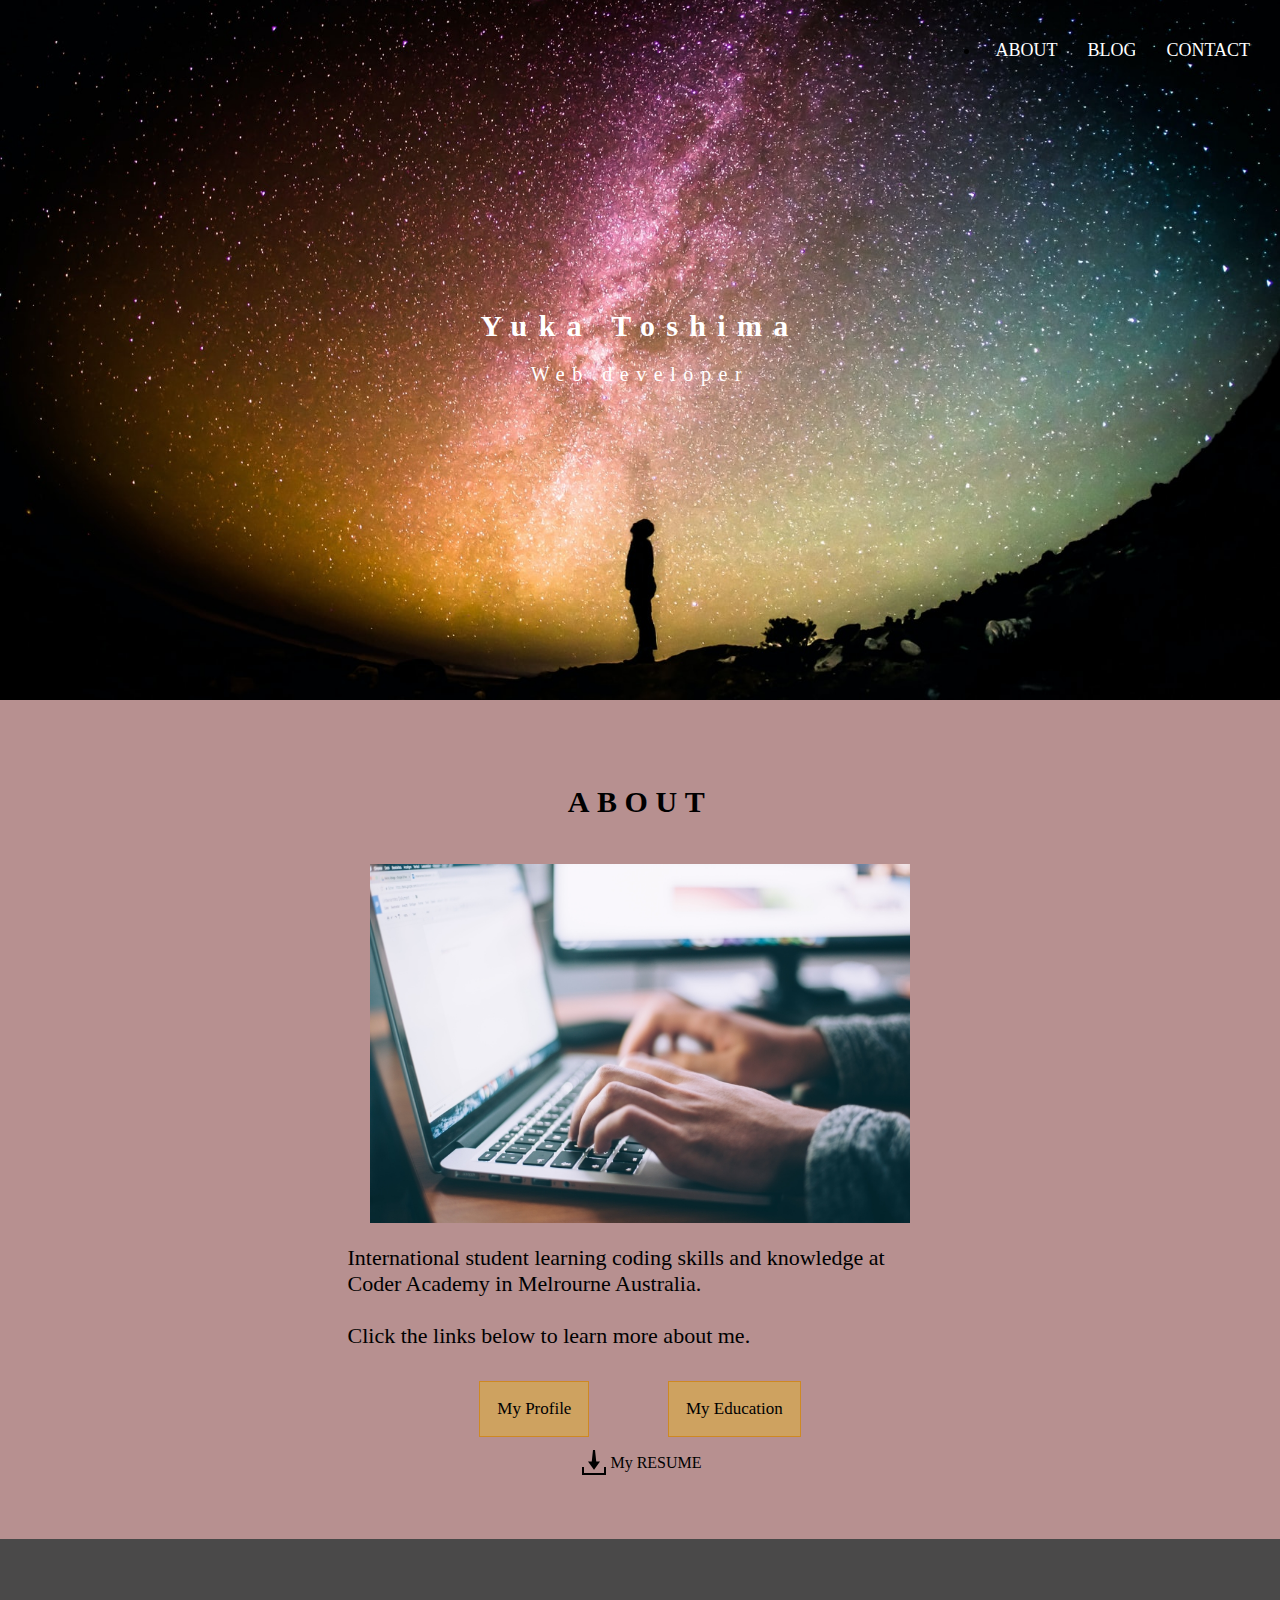
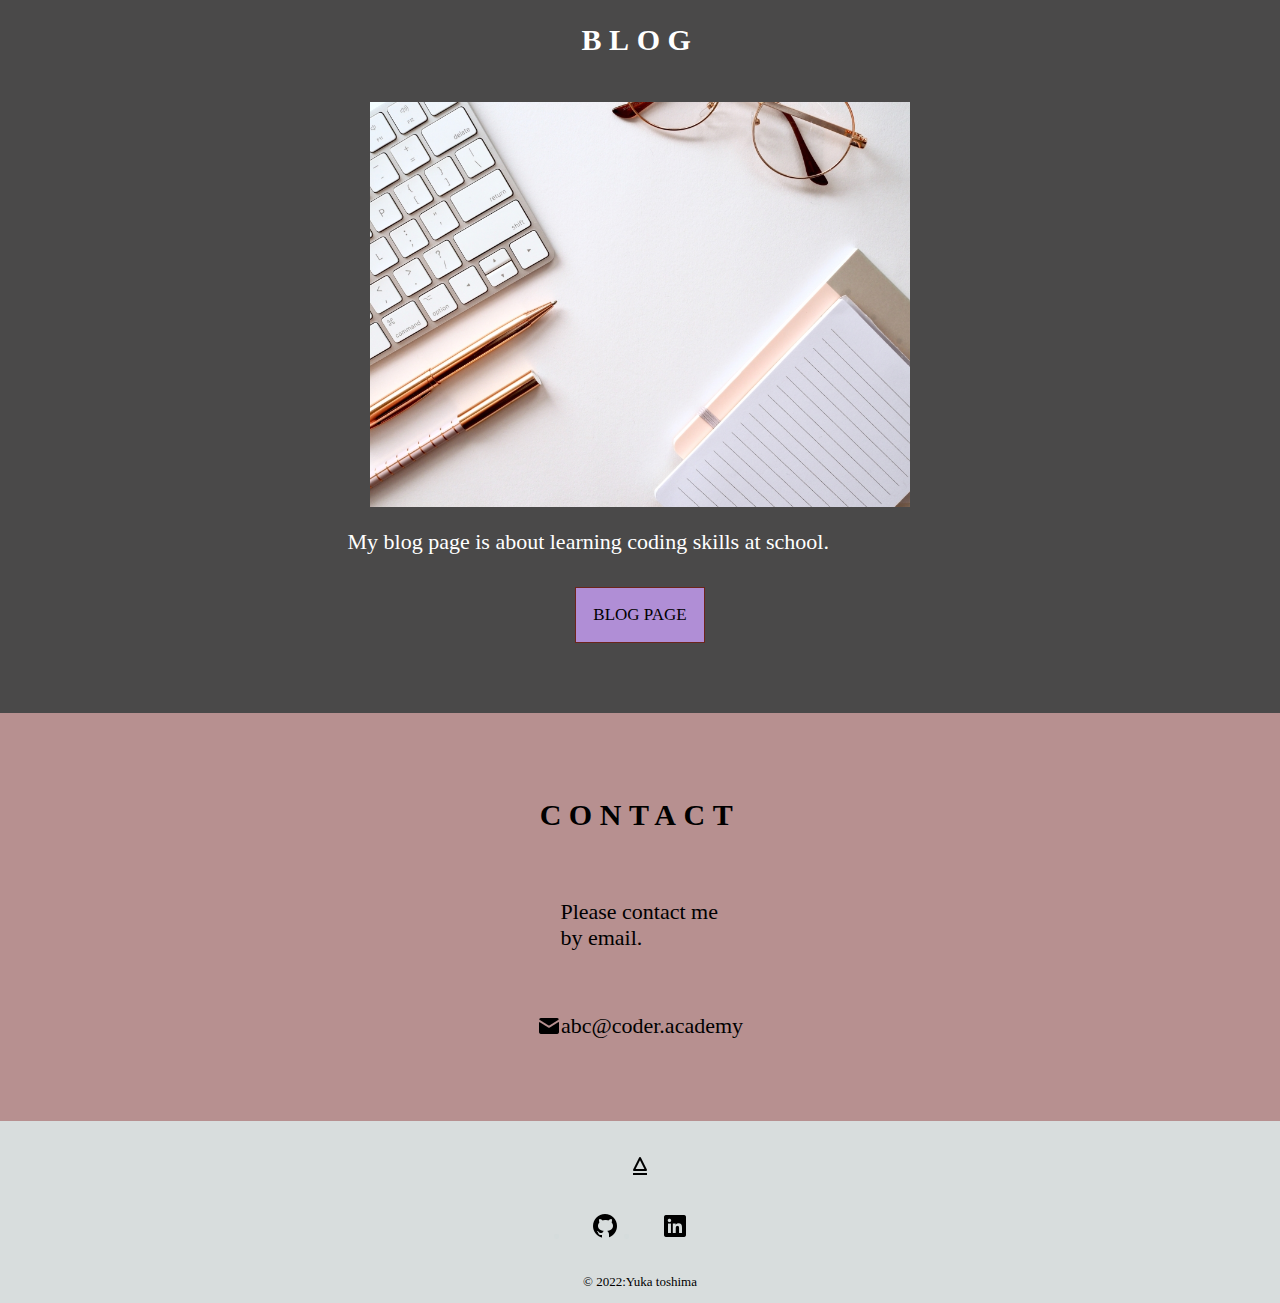
<file: src/index.html>
<!DOCTYPE html>
<html lang="en">
<!-- head -->
<head>
  <meta charset="UTF-8">
  <meta http-equiv="X-UA-Compatible" content="IE=edge">
  <meta name="viewport" content="width=device-width" initial-scale="1">
  <meta name="description" content="portfolio-Yuka_Toshima">
  <title>Portfolio - Yuka_Toshima</title>
  <link rel="stylesheet" href="./style.css">
</head>
<body>
<!-- header -->
  <header>
    <div class="container" id="pagetop">
      <!-- navigation in header -->
      <nav class="nav_header">
        <ul class="list_nav_header">
          <li><a href="#about"  tabindex="0">ABOUT</a></li>
          <li><a href="#blog" tabindex="0">BLOG</a></li>
          <li><a href="#contact" tabindex="0">CONTACT</a></li>
        </ul>
      </nav>
    </div>
  </header>
<!-- main from here -->
  <main>
    <div class="area_top_view">
      <div class="container">
        <h1 class="title">Yuka Toshima</h1>
        <p class="title_sub">Web developer</p>
      </div>
    </div>
<!-- ABOUT section -->
    <section class="area_home_about" id="about">
      <div class="container">
        <!-- title -->
        <div class="head_home">
          <h2 class="title_about">ABOUT</h2>
        </div>
        <!-- content -->
        <div class="body_home">
          <img class="img" src="./img/about_img_900.jpg" alt="img of web developer">
          <p class="description_about">International student learning coding skills and knowledge at Coder Academy in Melrourne Australia. <br><br>Click the links below to learn more about me.</p>
          <!-- links -->
          <div class="link_page">   
            <a class="link" href="./profile.html" tabindex="0">My Profile</a>
            <a class="link" href="./edu.html" tabindex="0">My Education</a>
          </div>
          <a class="resume" href="./resume.pdf" tabindex="0"><img class="download_icon" src="./img/icons-download.png" alt="icon_dowmload">My RESUME</a>
        </div>
      </div>
    </section>
<!-- BLOG section -->
    <section class="area_home_blog" id="blog">
      <div class="container">
        <!-- title -->
        <div class="head_home">
          <h2 class="title_blog">BLOG</h2>
        </div>
        <!-- content -->
        <div class="body_home">
          <img class="img" src="./img/blog_img_900.jpg" alt="img of blog">
          <p class="description_blog">My blog page is about learning coding skills at school.</p>
          <!-- link -->
          <div class="link_page">
            <a class="link2" href="./blog.html" tabindex="0"> BLOG PAGE</a>
          </div>
        </div>
      </div>
    </section>
<!-- CONTACT section -->
    <section class="area_home_contact" id="contact">
      <div class="container">
        <!-- title -->
        <div class="head_home">
          <h2 class="title_contact">CONTACT</h2>
        </div>
        <!-- content -->
        <div class="body_home">
          <p class="description_contact">Please contact me by email.</p><br>
          <div class="contact_detail">
            <img src="./img/icon-mail24.png" alt="mail icon"><p class="description_contact">abc@coder.academy</p>
          </div>
        </div>
      </div>
    </section>
    </main>
<!-- footer -->
    <footer>
      <div class="container">
        <!-- link back to top view -->
        <a class="icon_back" href="#pagetop" tabindex="0"><img src="./img/icon-arrow30.png" alt="arrow"></a>
        <!-- links to GitHub and LinkedIn -->
        <ul class="list_app">
          <li><a href="https://github.com/YPYT/yuka-toshima" tabindex="0"><img src="./img/icon-github30.png" alt="icon of github"></a></li>
          <li><a href="https://www.linkedin.com/in/yuka-toshima-285778232/" tabindex="0"><img src="./img/icon-linkedin30.png" alt="icon of linkedin"></a></li>
        </ul>
        <p class="copyright">©︎ 2022:Yuka toshima</p>
      </div>
    </footer>
</body>
</html>
</file>
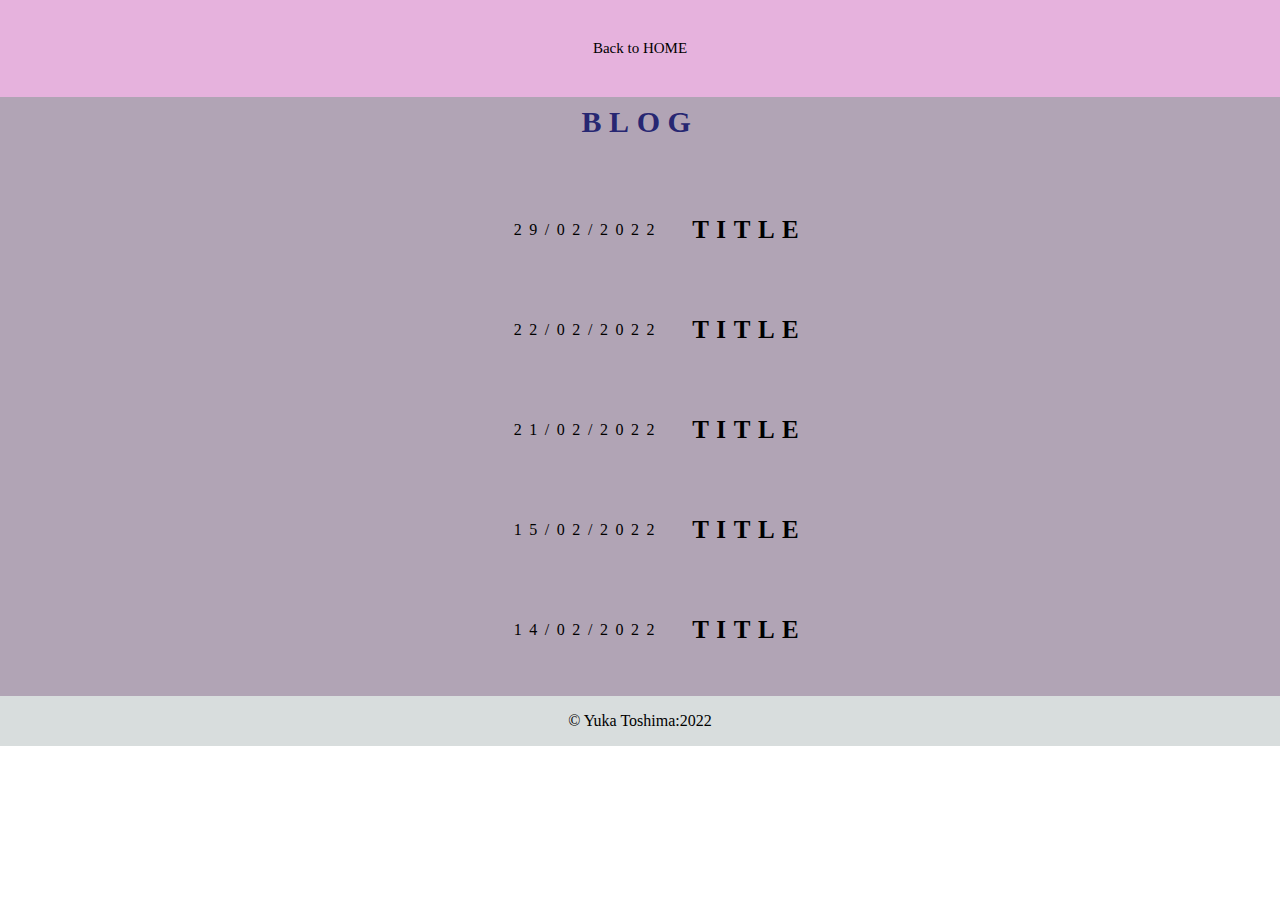
<file: src/blog.html>
<!DOCTYPE html>
<html lang="en">
<!-- head -->
<head>
  <meta charset="UTF-8">
  <meta http-equiv="X-UA-Compatible" content="IE=edge">
  <meta name="viewport" content="width=device-width" initial-scale="1">
  <meta name="description" content="portfolio-Yuka_Toshima-blog">
  <title>Portfolio - Yuka_Toshima - blog</title>
  <link rel="stylesheet" href="./style.css">
</head>
<body>
  <div class="blog_page">
    <!-- header -->
    <header class="page_header">
      <!-- navigation to website HOME page -->
      <nav class="nav_back">
        <a href="./index.html" tabindex="0">Back to HOME</a>
      </nav>
    </header>
    <!-- blog page -->
    <main class="container"> 
      <!-- title -->
      <div class="head_page">
        <h2 class="title">BLOG</h2>
      </div> 
      <!-- Blog lists -->
      <div class="blog_list">
        <ul class="blog_post">
          <li>
            <time class="blog_date">29/02/2022</time>
            <span class="blog_link"><a href="./blogpost1.html" tabindex="0">TITLE </a></span>
          </li>
          <li>
            <time class="blog_date">22/02/2022</time>
            <span class="blog_link"><a href="./blogpost2.html" tabindex="0">TITLE </a></span>
          </li>
          <li>
            <time class="blog_date">21/02/2022</time>
            <span class="blog_link"><a href="./blogpost3.html" tabindex="0">TITLE </a></span>
          </li>
          <li>
            <time class="blog_date">15/02/2022</time>
            <span class="blog_link"><a href="./blogpost4.html" tabindex="0">TITLE </a></span>
          </li>
          <li>
            <time class="blog_date">14/02/2022</time>
            <span class="blog_link"><a href="./blogpost5.html" tabindex="0">TITLE </a></span>
          </li>
        </ul>
      </div>
    </main>
  </div>
  <!-- footer -->
  <footer>
    <div class="page_footer">
      <p> &copy; Yuka Toshima:2022</p>
    </div>
  </footer>
</body>
</html>
</file>
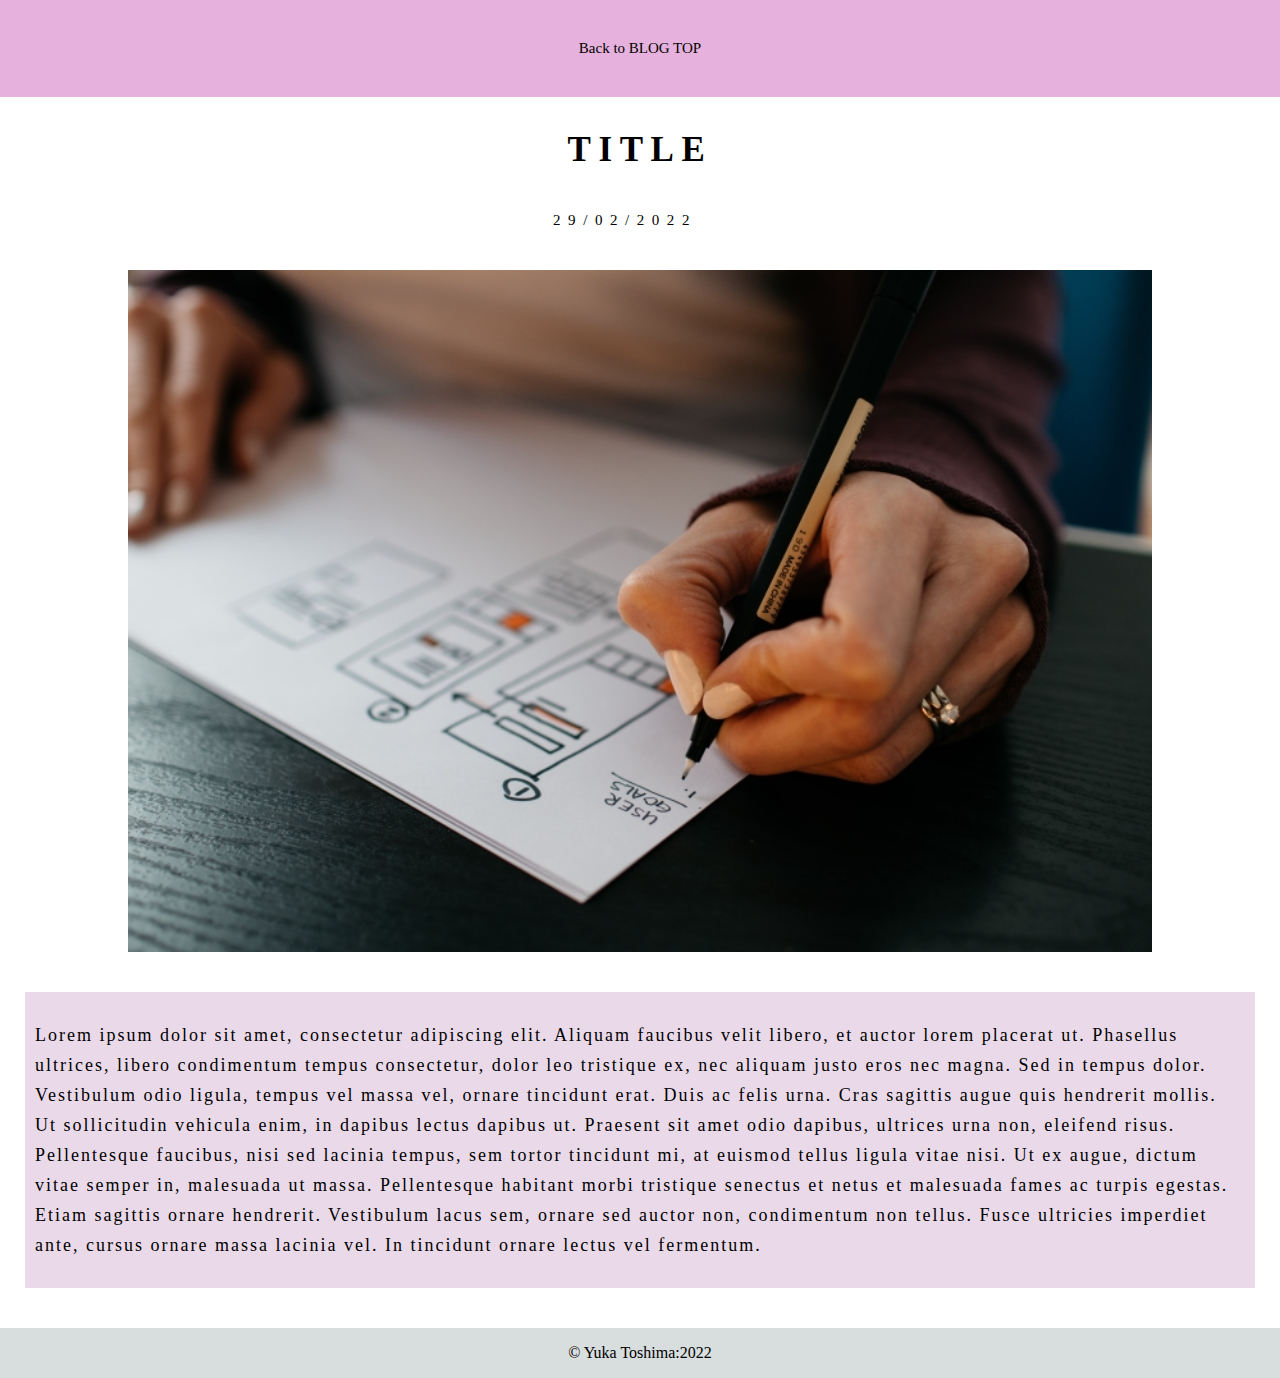
<file: src/blogpost1.html>
<!DOCTYPE html>
<html lang="en">
<!-- head -->
<head>
  <meta charset="UTF-8">
  <meta http-equiv="X-UA-Compatible" content="IE=edge">
  <meta name="viewport" content="width=device-width" initial-scale="1">
  <meta name="description" content="portfolio-Yuka_Toshima-blog-post1">
  <title>Portfolio - Yuka_Toshima - blog-post1</title>
  <link rel="stylesheet" href="./style.css">
</head>
<body>
  <!-- header -->
  <header class="page_header">
    <!-- navigation to BLOG TOP page -->
    <nav class="nav_back">
      <a href="./blog.html" tabindex="0">Back to BLOG TOP</a>
    </nav>
  </header>
  <!-- blog page -->
  <main>
    <div class="container">
      <article>
        <!-- Blog title, published date and image -->
        <div class="head_page_blog">
          <h2 class="title">TITLE </h2>
          <time class="blog_date">29/02/2022</time>        
          <img class="img-blog-post" src="./img/post1.jpg" alt="wireframe">
        </div>
        <!-- blog article --> 
        <div class="blog_article">
          <p>
            Lorem ipsum dolor sit amet, consectetur adipiscing elit. Aliquam faucibus velit libero, et auctor lorem placerat ut. Phasellus ultrices, libero condimentum tempus consectetur, dolor leo tristique ex, nec aliquam justo eros nec magna. Sed in tempus dolor. Vestibulum odio ligula, tempus vel massa vel, ornare tincidunt erat. Duis ac felis urna. Cras sagittis augue quis hendrerit mollis. Ut sollicitudin vehicula enim, in dapibus lectus dapibus ut. Praesent sit amet odio dapibus, ultrices urna non, eleifend risus. Pellentesque faucibus, nisi sed lacinia tempus, sem tortor tincidunt mi, at euismod tellus ligula vitae nisi. Ut ex augue, dictum vitae semper in, malesuada ut massa. Pellentesque habitant morbi tristique senectus et netus et malesuada fames ac turpis egestas. Etiam sagittis ornare hendrerit. Vestibulum lacus sem, ornare sed auctor non, condimentum non tellus. Fusce ultricies imperdiet ante, cursus ornare massa lacinia vel. In tincidunt ornare lectus vel fermentum.   
          </p>
        </div>
      </article>
    </div>
  </main>
  <!-- footer -->
  <footer>
    <div class="page_footer">
      <p> &copy; Yuka Toshima:2022</p>
    </div>
  </footer>
</body>
</html>
</file>
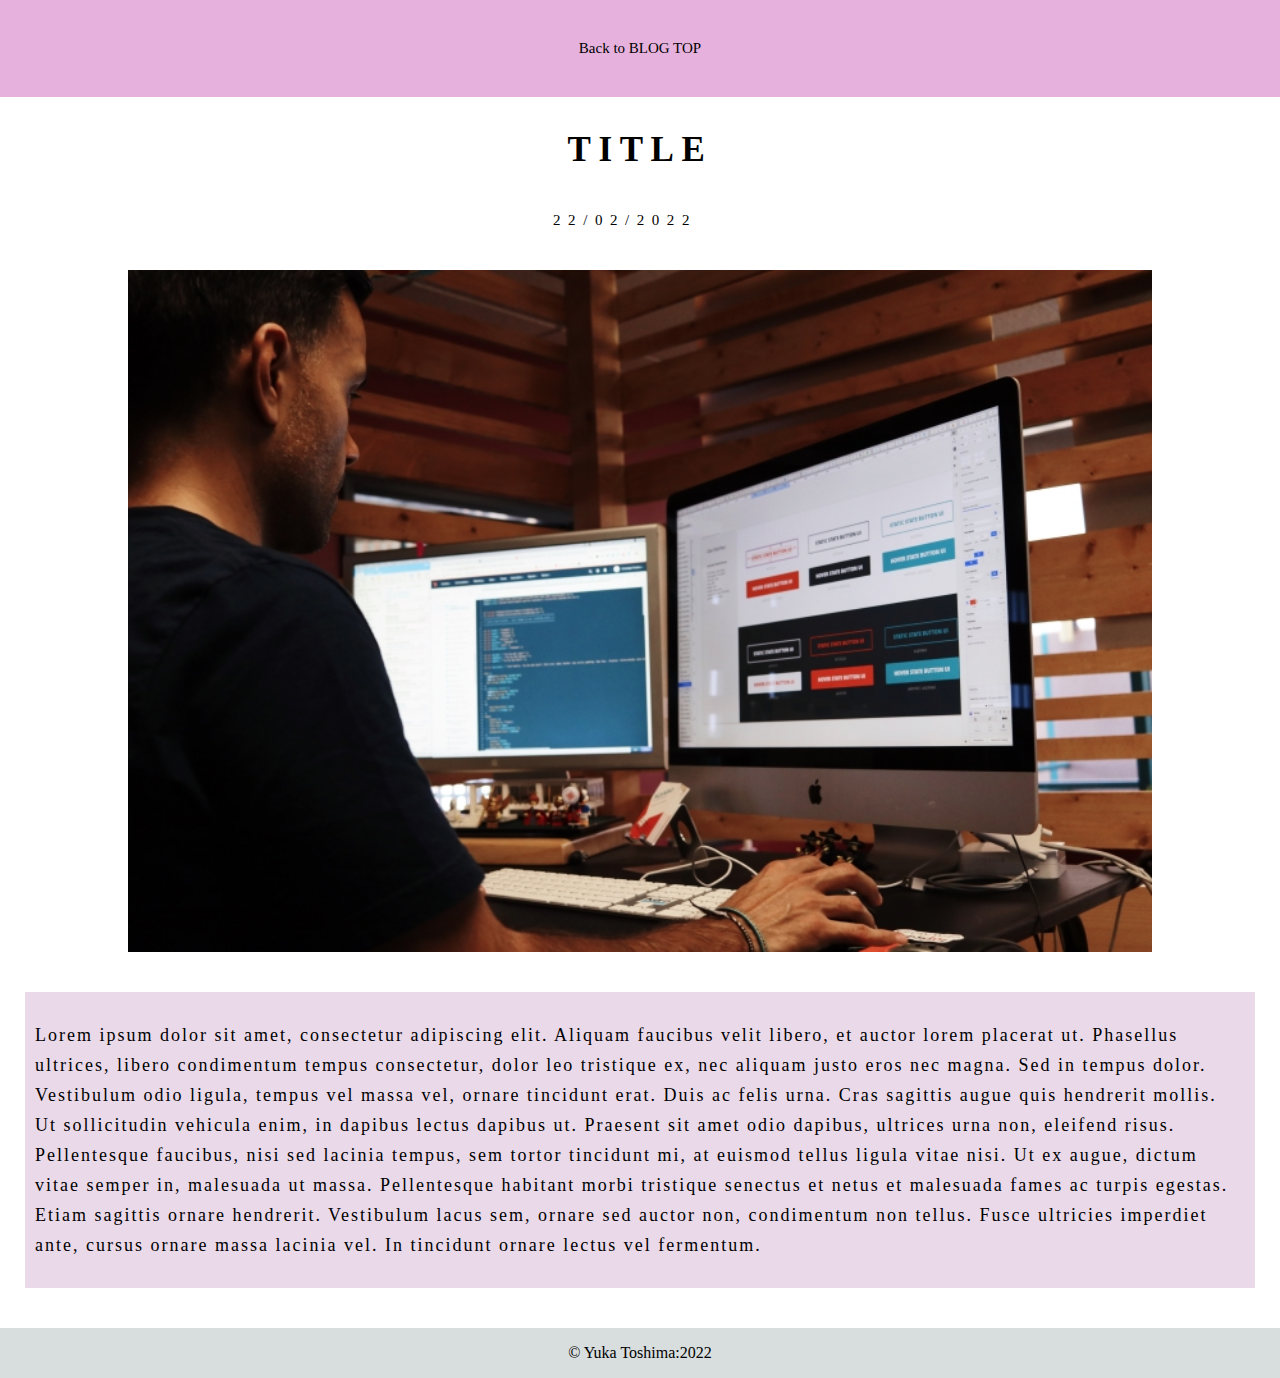
<file: src/blogpost2.html>
<!DOCTYPE html>
<html lang="en">
<!-- head -->
<head>
  <meta charset="UTF-8">
  <meta http-equiv="X-UA-Compatible" content="IE=edge">
  <meta name="viewport" content="width=device-width" initial-scale="1">
  <meta name="description" content="portfolio-Yuka_Toshima-blog-post2">
  <title>Portfolio - Yuka_Toshima - blog-post1</title>
  <link rel="stylesheet" href="./style.css">
</head>
<body>
  <main>
    <!-- header -->
    <header class="page_header">
      <!-- navigation to BLOG TOP page -->
      <nav class="nav_back">
        <a href="./blog.html" tabindex="0">Back to BLOG TOP</a>
      </nav>
    </header>
    <!-- blog page -->
    <div class="container">
      <article>
        <!-- Blog title, published date and image -->
        <div class="head_page_blog">
          <h2 class="title">TITLE </h2>
          <time class="blog_date">22/02/2022</time>        
          <img class="img-blog-post" src="./img/post2.jpg" alt="making website">
        </div>
        <!-- blog article -->
        <div class="blog_article">
          <p>
            Lorem ipsum dolor sit amet, consectetur adipiscing elit. Aliquam faucibus velit libero, et auctor lorem placerat ut. Phasellus ultrices, libero condimentum tempus consectetur, dolor leo tristique ex, nec aliquam justo eros nec magna. Sed in tempus dolor. Vestibulum odio ligula, tempus vel massa vel, ornare tincidunt erat. Duis ac felis urna. Cras sagittis augue quis hendrerit mollis. Ut sollicitudin vehicula enim, in dapibus lectus dapibus ut. Praesent sit amet odio dapibus, ultrices urna non, eleifend risus. Pellentesque faucibus, nisi sed lacinia tempus, sem tortor tincidunt mi, at euismod tellus ligula vitae nisi. Ut ex augue, dictum vitae semper in, malesuada ut massa. Pellentesque habitant morbi tristique senectus et netus et malesuada fames ac turpis egestas. Etiam sagittis ornare hendrerit. Vestibulum lacus sem, ornare sed auctor non, condimentum non tellus. Fusce ultricies imperdiet ante, cursus ornare massa lacinia vel. In tincidunt ornare lectus vel fermentum.   
          </p>
        </div>
      </article>
    </div>
  </main>
  <!-- footer -->
  <footer>
    <div class="page_footer">
      <p> &copy; Yuka Toshima:2022</p>
    </div>
  </footer>
</body>
</html>
</file>
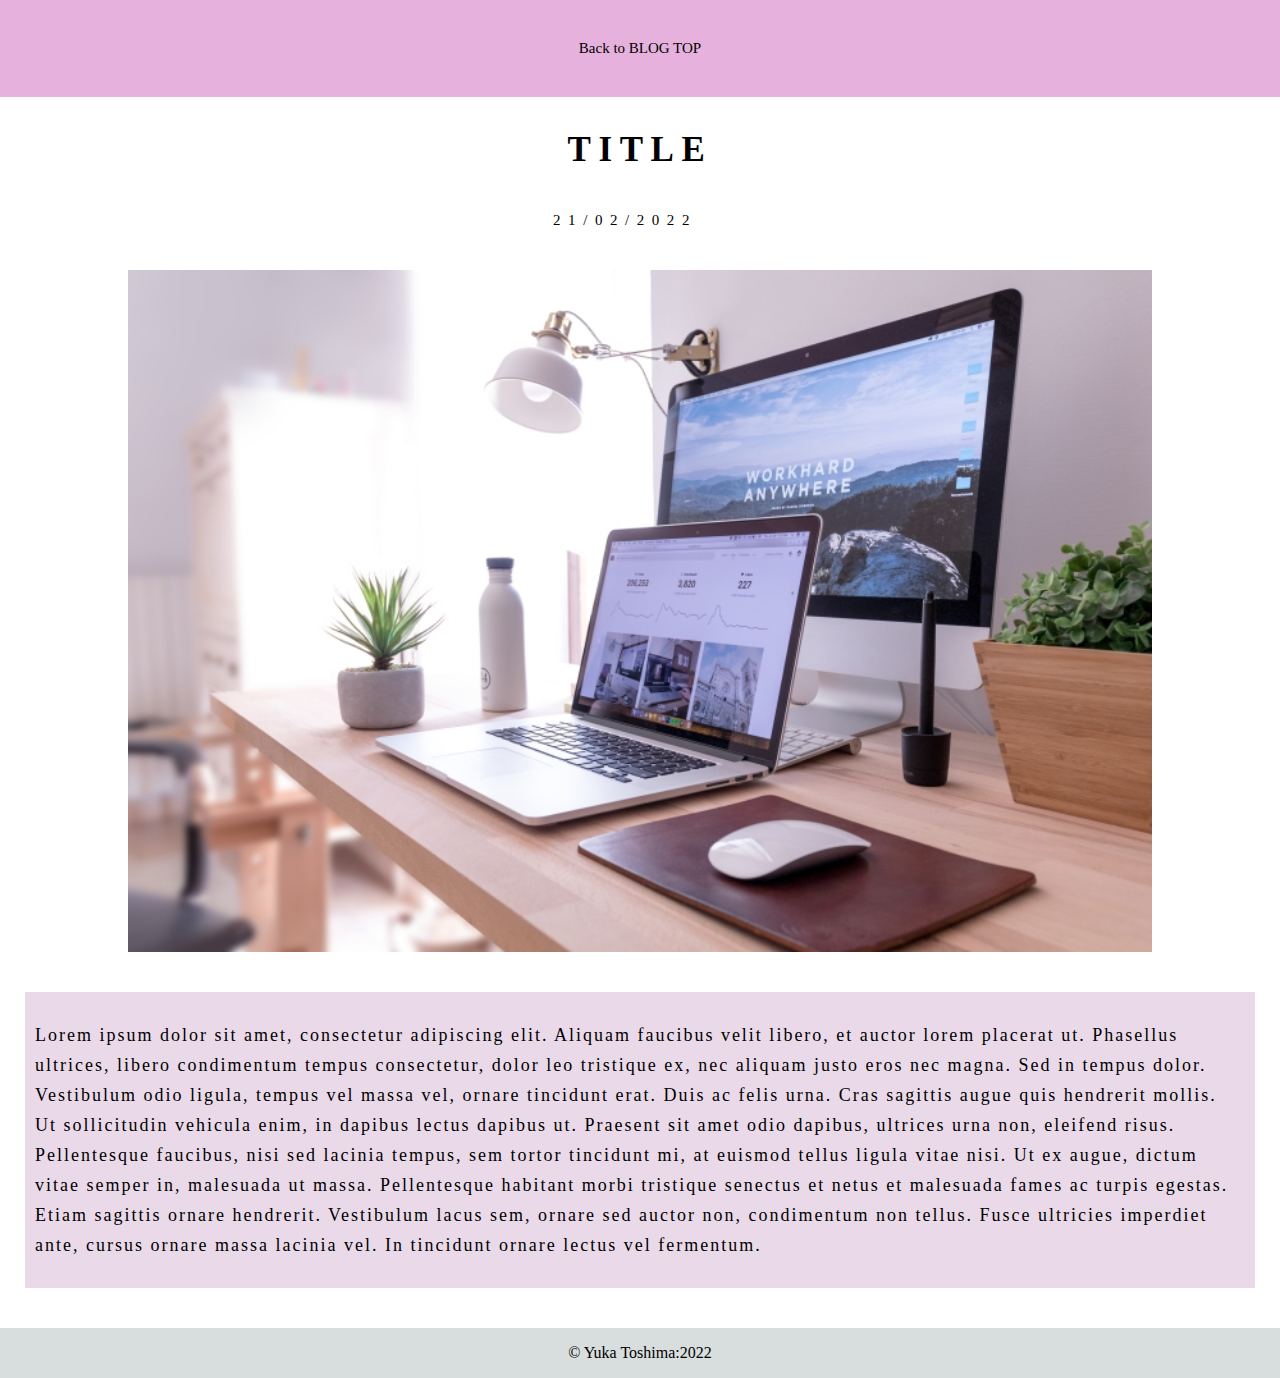
<file: src/blogpost3.html>
<!DOCTYPE html>
<html lang="en">
<!-- head -->
<head>
  <meta charset="UTF-8">
  <meta http-equiv="X-UA-Compatible" content="IE=edge">
  <meta name="viewport" content="width=device-width" initial-scale="1">
  <meta name="description" content="portfolio-Yuka_Toshima-blog-post3">
  <title>Portfolio - Yuka_Toshima - blog-post1</title>
  <link rel="stylesheet" href="./style.css">
</head>
<body>
  <main>
    <!-- header -->
    <header class="page_header">
      <!-- navigation to BLOG TOP page -->
      <nav class="nav_back">
        <a href="./blog.html" tabindex="0">Back to BLOG TOP</a>
      </nav>
    </header>
    <!-- blog page -->
    <div class="container">
      <article>
        <!-- Blog title, published date and image -->
        <div class="head_page_blog">
          <h2 class="title">TITLE</h2>
          <time class="blog_date">21/02/2022</time>        
          <img class="img-blog-post" src="./img/post3.jpg" alt="work from home">
        </div>
        <!-- blog article -->
        <div class="blog_article">
          <p>
            Lorem ipsum dolor sit amet, consectetur adipiscing elit. Aliquam faucibus velit libero, et auctor lorem placerat ut. Phasellus ultrices, libero condimentum tempus consectetur, dolor leo tristique ex, nec aliquam justo eros nec magna. Sed in tempus dolor. Vestibulum odio ligula, tempus vel massa vel, ornare tincidunt erat. Duis ac felis urna. Cras sagittis augue quis hendrerit mollis. Ut sollicitudin vehicula enim, in dapibus lectus dapibus ut. Praesent sit amet odio dapibus, ultrices urna non, eleifend risus. Pellentesque faucibus, nisi sed lacinia tempus, sem tortor tincidunt mi, at euismod tellus ligula vitae nisi. Ut ex augue, dictum vitae semper in, malesuada ut massa. Pellentesque habitant morbi tristique senectus et netus et malesuada fames ac turpis egestas. Etiam sagittis ornare hendrerit. Vestibulum lacus sem, ornare sed auctor non, condimentum non tellus. Fusce ultricies imperdiet ante, cursus ornare massa lacinia vel. In tincidunt ornare lectus vel fermentum.   
          </p>
        </div>
      </article>
    </div>
  </main>
  <!-- footer -->
  <footer>
    <div class="page_footer">
      <p> &copy; Yuka Toshima:2022</p>
    </div>
  </footer>
</body>
</html>
</file>
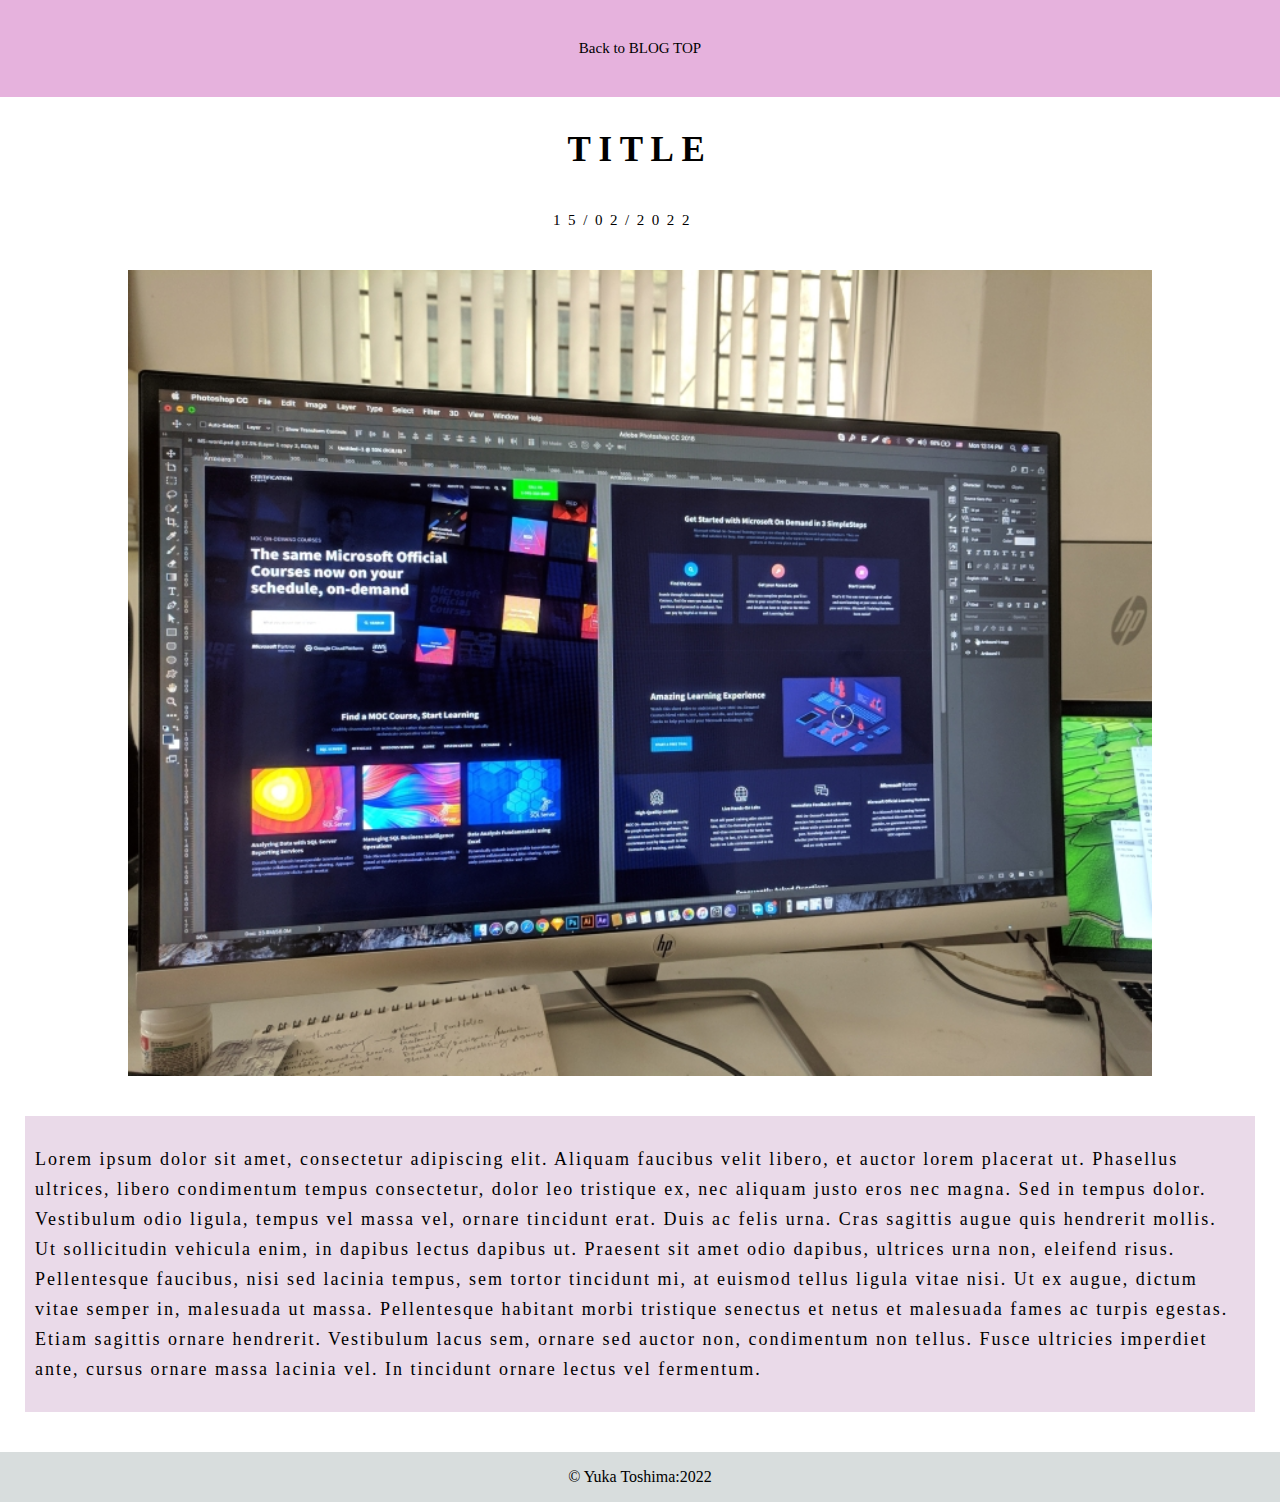
<file: src/blogpost4.html>
<!DOCTYPE html>
<html lang="en">
<!-- head -->
<head>
  <meta charset="UTF-8">
  <meta http-equiv="X-UA-Compatible" content="IE=edge">
  <meta name="viewport" content="width=device-width" initial-scale="1">
  <meta name="description" content="portfolio-Yuka_Toshima-blog-post4">
  <title>Portfolio - Yuka_Toshima - blog-post1</title>
  <link rel="stylesheet" href="./style.css">
</head>
<body>
  <main>
    <!-- header -->
    <header class="page_header">
      <!-- navigation to BLOG TOP page -->
      <nav class="nav_back">
        <a href="./blog.html" tabindex="0">Back to BLOG TOP</a>
      </nav>
    </header>
    <!-- blog page -->
    <div class="container">
      <article>
        <!-- Blog title, published date and image -->
        <div class="head_page_blog">
          <h2 class="title">TITLE</h2>
          <time class="blog_date">15/02/2022</time>        
          <img class="img-blog-post" src="./img/post4.jpg" alt="work day">
        </div>
        <!-- blog article -->
        <div class="blog_article">
          <p>
            Lorem ipsum dolor sit amet, consectetur adipiscing elit. Aliquam faucibus velit libero, et auctor lorem placerat ut. Phasellus ultrices, libero condimentum tempus consectetur, dolor leo tristique ex, nec aliquam justo eros nec magna. Sed in tempus dolor. Vestibulum odio ligula, tempus vel massa vel, ornare tincidunt erat. Duis ac felis urna. Cras sagittis augue quis hendrerit mollis. Ut sollicitudin vehicula enim, in dapibus lectus dapibus ut. Praesent sit amet odio dapibus, ultrices urna non, eleifend risus. Pellentesque faucibus, nisi sed lacinia tempus, sem tortor tincidunt mi, at euismod tellus ligula vitae nisi. Ut ex augue, dictum vitae semper in, malesuada ut massa. Pellentesque habitant morbi tristique senectus et netus et malesuada fames ac turpis egestas. Etiam sagittis ornare hendrerit. Vestibulum lacus sem, ornare sed auctor non, condimentum non tellus. Fusce ultricies imperdiet ante, cursus ornare massa lacinia vel. In tincidunt ornare lectus vel fermentum.   
          </p>
        </div>
      </article>
    </div>
  </main>
  <!-- footer -->
  <footer>
    <div class="page_footer">
      <p> &copy; Yuka Toshima:2022</p>
    </div>
  </footer>
</body>
</html>
</file>
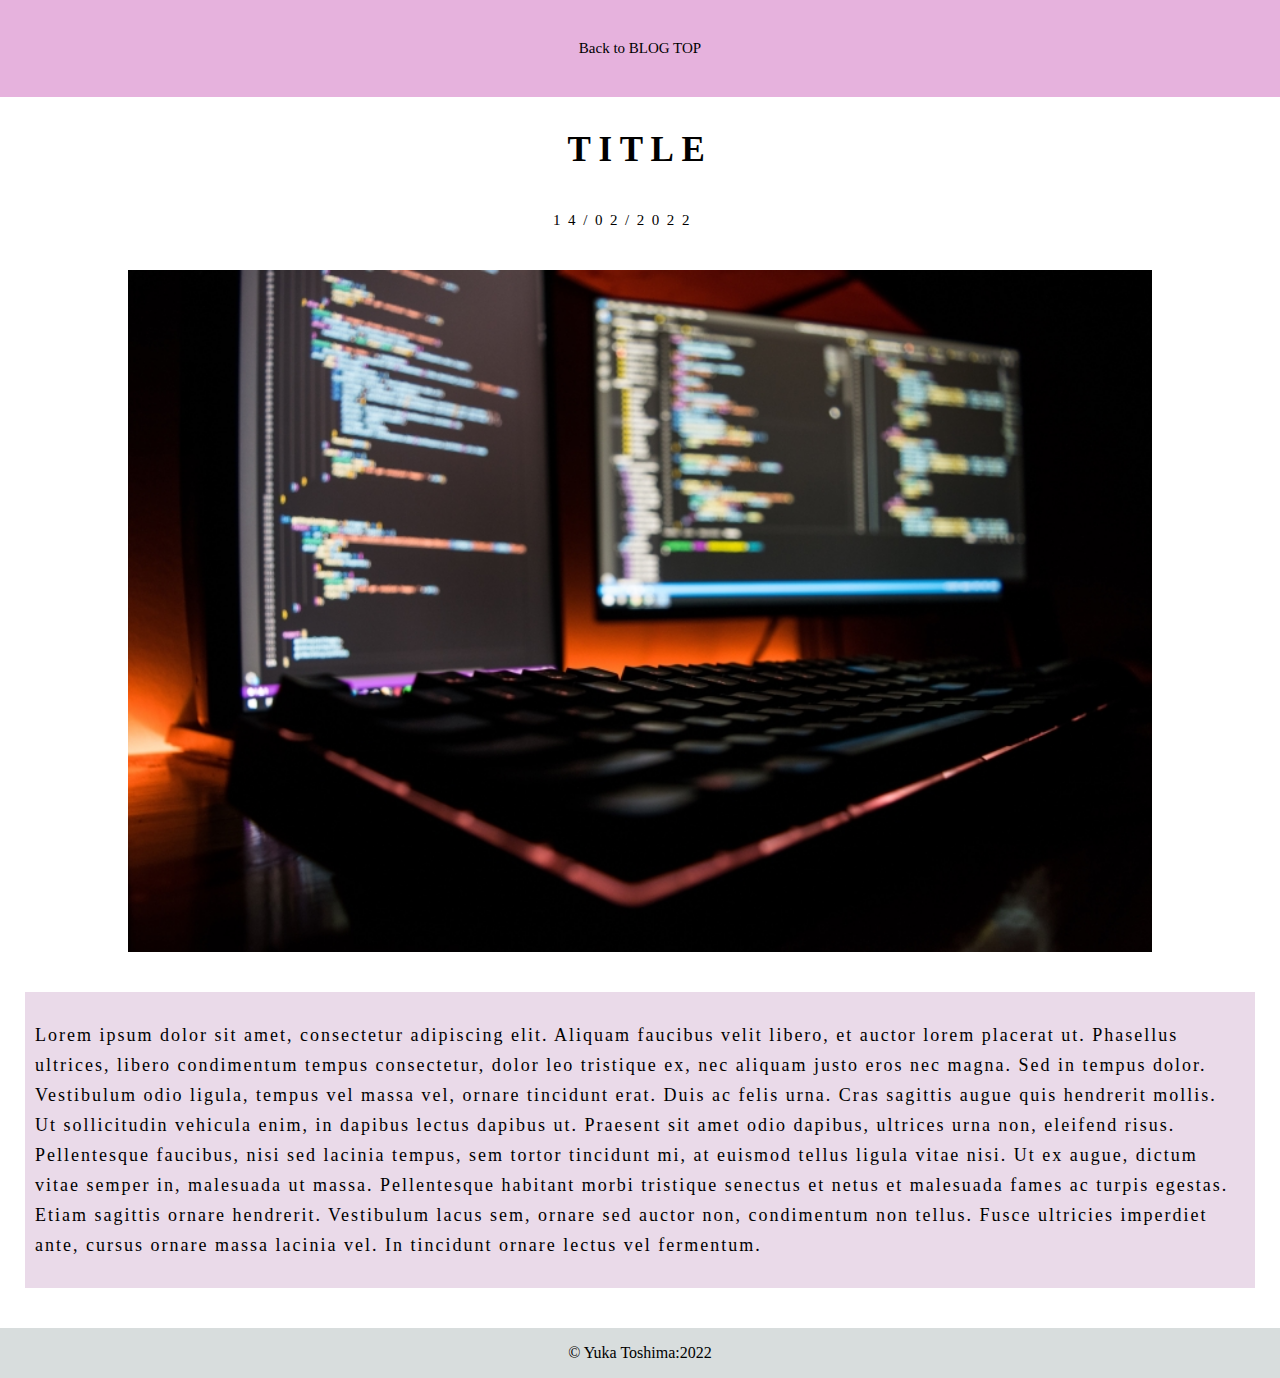
<file: src/blogpost5.html>
<!DOCTYPE html>
<html lang="en">
<!-- head -->
<head>
  <meta charset="UTF-8">
  <meta http-equiv="X-UA-Compatible" content="IE=edge">
  <meta name="viewport" content="width=device-width" initial-scale="1">
  <meta name="description" content="portfolio-Yuka_Toshima-blog-post5">
  <title>Portfolio - Yuka_Toshima - blog-post1</title>
  <link rel="stylesheet" href="./style.css">
</head>
<body>
  <main>
  <!-- header -->
    <header class="page_header">
      <!-- navigation to BLOG TOP page -->
      <nav class="nav_back">
        <a href="./blog.html" tabindex="0">Back to BLOG TOP</a>
      </nav>
    </header>
    <!-- blog page -->
    <div class="container">
      <article>
        <!-- Blog title, published date and image -->
        <div class="head_page_blog">
          <h2 class="title">TITLE</h2>
          <time class="blog_date">14/02/2022</time>        
          <img class="img-blog-post" src="./img/post5.jpg" alt="coding photo">
        </div>
        <!-- blog article -->
        <div class="blog_article">
          <p>
            Lorem ipsum dolor sit amet, consectetur adipiscing elit. Aliquam faucibus velit libero, et auctor lorem placerat ut. Phasellus ultrices, libero condimentum tempus consectetur, dolor leo tristique ex, nec aliquam justo eros nec magna. Sed in tempus dolor. Vestibulum odio ligula, tempus vel massa vel, ornare tincidunt erat. Duis ac felis urna. Cras sagittis augue quis hendrerit mollis. Ut sollicitudin vehicula enim, in dapibus lectus dapibus ut. Praesent sit amet odio dapibus, ultrices urna non, eleifend risus. Pellentesque faucibus, nisi sed lacinia tempus, sem tortor tincidunt mi, at euismod tellus ligula vitae nisi. Ut ex augue, dictum vitae semper in, malesuada ut massa. Pellentesque habitant morbi tristique senectus et netus et malesuada fames ac turpis egestas. Etiam sagittis ornare hendrerit. Vestibulum lacus sem, ornare sed auctor non, condimentum non tellus. Fusce ultricies imperdiet ante, cursus ornare massa lacinia vel. In tincidunt ornare lectus vel fermentum.   
          </p>
        </div>
      </article>
    </div>
  </main>
  <!-- footer -->
  <footer>
    <div class="page_footer">
      <p> &copy; Yuka Toshima:2022</p>
    </div>
  </footer>
</body>
</html>
</file>
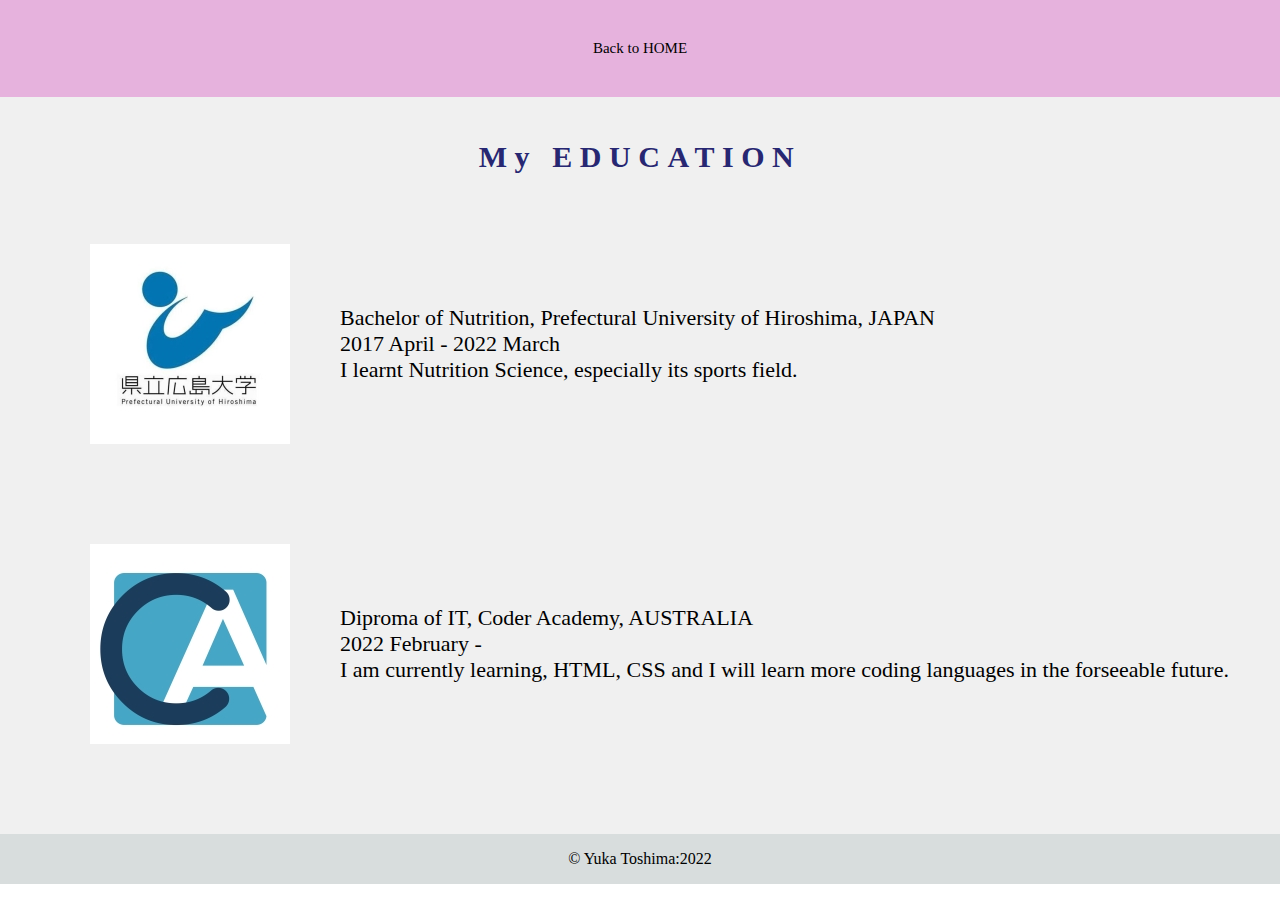
<file: src/edu.html>
<!DOCTYPE html>
<html lang="en">
<!-- head -->
<head>
  <meta charset="UTF-8">
  <meta http-equiv="X-UA-Compatible" content="IE=edge">
  <meta name="viewport" content="width=device-width" initial-scale="1">
  <meta name="description" content="portfolio-Yuka_Toshima-education">
  <title>Portfolio - Yuka_Toshima - Education</title>
  <link rel="stylesheet" href="./style.css">
</head>
<body>
  <div class="education_page">
  <!-- header -->
  <header class="page_header">
    <!-- navigation to website HOME page -->
    <nav class="nav_back">
      <a href="./index.html" tabindex="0">Back to HOME</a>
    </nav>
  </header>
  <!-- education -->
  <main class="container">
    <!-- title -->
    <div class="head_page">
      <h1 class="title">My EDUCATION</h1>
    </div>
    <!-- My past educetion -->
    <section class="list-education">
      <img class="school_icon" src="./img/school icon1.jpeg" alt="school-icon1">
      <p class="description">Bachelor of Nutrition, Prefectural University of Hiroshima, JAPAN<br>2017 April - 2022 March<br>I learnt Nutrition Science, especially its sports field. </p>
    </section>
    <!-- My current education -->
    <section class="list-education">
      <img class="school_icon" src="./img/school icon2.png" alt="school-icon2">
      <p class="description">Diproma of IT, Coder Academy, AUSTRALIA<br>2022 February - <br>I am currently learning, HTML, CSS and I will learn more coding languages in the forseeable future.</p>
    </section>
  </main>
  </div>
  <!-- footer -->
  <footer>
    <div class="page_footer">
      <p> &copy; Yuka Toshima:2022</p>
    </div>
  </footer>
</body>
</html>
</file>
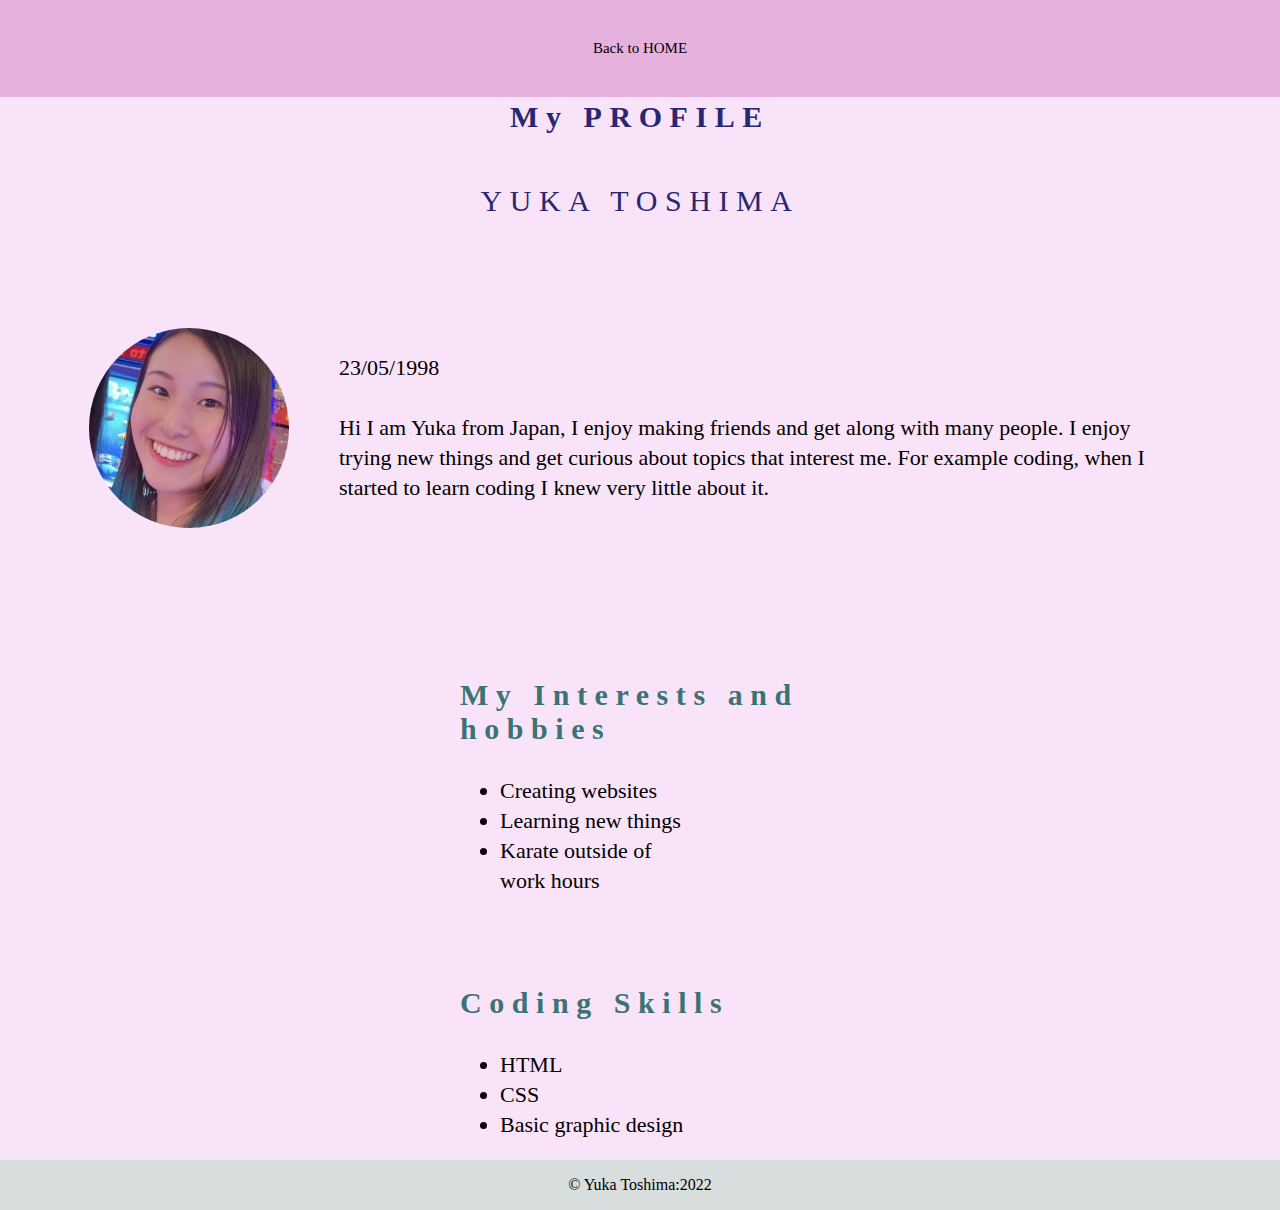
<file: src/profile.html>
<!DOCTYPE html>
<html lang="en">
<!-- head -->
<head>
  <meta charset="UTF-8">
  <meta http-equiv="X-UA-Compatible" content="IE=edge">
  <meta name="viewport" content="width=device-width" initial-scale="1">
  <meta name="description" content="portfolio-Yuka_Toshima-profile">
  <title>Portfolio - Yuka_Toshima - profile</title>
  <link rel="stylesheet" href="./style.css">
</head>
<body>
  <div class="profile_page">
  <!-- header -->
  <header class="page_header">
    <!-- navigation to website HOME page -->
    <nav class="nav_back">
      <a href="./index.html" tabindex="0">Back to HOME</a>
    </nav>
  </header>
  <!-- my frofile content -->
  <main class="container">
    <!-- title -->
    <div class="head_page">
      <h1 class="title">My PROFILE</h1>
      <p class="title">YUKA TOSHIMA</p>
    </div>
    <!-- My profile photo and about me -->
    <section class="profile">
      <img class="picture" src="./img/profile_photo300.jpg" alt="picture of me">
      <div class="description">
        <p class="line_height">23/05/1998<br><br>Hi I am Yuka from Japan, I enjoy making friends and get along with many people. I enjoy trying new things and get curious about topics that interest me. For example coding, when I started to learn coding I knew very little about it. </p>
      </div>
    </section>
    <!-- my interests and hobbies -->
    <section class="page_section">
      <div class="page_container">
        <h2 class="sub_title">My Interests and hobbies</h2>
        <ul class="list">
          <li class="line_height description">Creating websites</li>
          <li class="line_height description">Learning new things</li>
          <li class="line_height description">Karate outside of work hours</li>
        </ul>
      </div>
    </section>
    <!-- Coding skills  -->
    <section class="page_section">
      <div class="page_container">
        <h2 class="sub_title">Coding Skills</h2>
        <ul class="list">
          <li class="line_height description">HTML</li>
          <li class="line_height description">CSS</li>
          <li class="line_height description">Basic graphic design</li>
        </ul>
      </div>
    </section>
  </main>
  </div>
  <!-- footer -->
  <footer>
    <div class="page_footer">
      <p> &copy; Yuka Toshima:2022</p>
    </div>
  </footer>
</body>
</html>
</file>
<file: src/style.css>
@charset "utf-8" ;
@import url("link_page.css");

/* common style in whole pages */
/* body style */
body{
    width: 100%;
    margin: 0px 0px;
}

/* <a> font style */
a {
    color: #000;
    text-decoration: none;
    font-family: 'futura', 'sans-serif';
}

/* container */
.container {
    margin: 0 auto;
} 

/* style of common "description" of the class name ("description" which is a part of class name, or class name "description")  */
[class*="description"] {
    font-family: 'futura', 'sans-serif';
    font-size: 22px;
    width: 65%;
}

@media screen and (max-width: 600px) {
    [class*="description"] {
      font-size: 18px;
}
}

/* style of common "title" of the class name ("title" which is a part of class name, or class name "title")  */
[class*="title"] {
    font-family: 'futura', 'sans-serif';
    position: relative;
    letter-spacing: 0.2cm;
    font-size: 30px;
}


/* img for about/blog section */
.img {
    width: 60%;
}

/* website home page style */
/* header */
header {
    width: 100%;
    position: absolute;
    top: 0;
    left: 0;
}

header .container{
    height: 100px;
    display: flex;
    flex-wrap: wrap;
    align-items: center;

}

/* navigation in header tag */
.nav_header {
    margin: 0 0 0 auto;
}

.list_nav_header {
    display: flex;
    align-items: center;
    margin: 0 15px;
}

@media screen and (max-width: 400px){
    .list_nav_header {
        margin: 0px 0px;
    }
}

.list_nav_header li {
    padding: 0 15px;
}

.list_nav_header a {
    color: #fff;
    font-family:'futura', 'sans-serif';
    font-size: 18px;
}


/* Main tag */
/* home top view style */
.area_top_view {
    background: url(./img/background.jpeg) no-repeat center center;
    background-size: cover;
}

.area_top_view .container {
    height: 700px;
    display: flex;
    flex-direction: column;
    align-items: center;
    justify-content: center;
}

.area_top_view .title {
    color: #fff;
    font-family: 'futura', 'sans-serif'; 
    position: relative;
    margin: 15px 0 0 0;
    letter-spacing: 0.3cm;
}

.area_top_view .title_sub {
    font-size: 20px;
    color: #fff;
}

/* In <section> tag */
/* each section (area_home) common */
[class*="area_home"]{
    padding: 60px 0;
}


[class*="area_home"] .container {
    display: flex;
    flex-direction: column;
    align-items: center;
    align-content: center;
}

/* each section (head_home) common */
.head_home {
    margin: 0 0 20px 0;
    display: flex;
    justify-content: center;
}


/* each section (body_home) common */
.body_home {
    display: flex;
    flex-wrap: wrap;
    justify-content: center;
    flex-direction: column;
    align-items: center;
}

/* links style in ABOUT/BLOG section */
.link_page {
    width: 400px;
    display: flex;
    justify-content: space-around;
    font-family: 'futura', 'sans-serif';
    font-size: 13px;
}

@media screen and (max-width: 400px){
    .link_page {
        width: 100%;
    }
}

/* link style in ABOUT section */
.link {
    font-size: 17px;
    margin: 10px;
    padding: 1em;
    background-color: rgb(206, 162, 96); 
    border: 1px solid rgb(206, 137, 34); 
}

/* resume link style in ABOUT section */
.resume {
    display: flex;
    align-items: center;
}
.download_icon {
    width: 32px;
}

/* link style in BLOG section */
.link2 {
    font-size: 17px;
    margin: 10px;
    padding: 1em;
    background-color: rgb(176, 142, 214); 
    border: 1px solid rgb(107, 37, 27); 
}

/* Background-color and font style in each section */
/* about section background color*/
.area_home_about {
    background-color: rgba(170, 124, 124, 0.849);
}


/* blog section title, background color*/
.area_home_blog {
    background-color: rgba(12, 11, 11, 0.747);
}

.title_blog {
    color: #fff;
}

.description_blog {
    color: #fff;
}


/* contact section background color*/
.area_home_contact {
    background-color:  rgba(170, 124, 124, 0.849);
}

/* CONTACT section */
/* contact detatil */
.contact_detail {
    display: flex;
    align-items: center;}


/* Footer tag */
footer {
    background-color: rgba(187, 197, 197, 0.582);
}

footer .container {
    padding: 20px 0 0 0;
    display: flex;
    flex-direction: column;
    align-items: center;
}

.copyright {
    font-family: 'futura', 'sans-serif';
    font-size: 13px;
    padding: 0 auto;
}

/* list app in Footer tag */
.icon_back {
    margin: 10px 0;
}

.icon_back :hover {
    transform: scale(1.3,1.3);
}

.list_app {
    display: flex;
    flex-wrap: wrap;
    padding: 0px 10px;
}

.list_app li {
    color: rgba(211, 219, 219, 0.637);
    padding: 0 20px;
}
</file>
